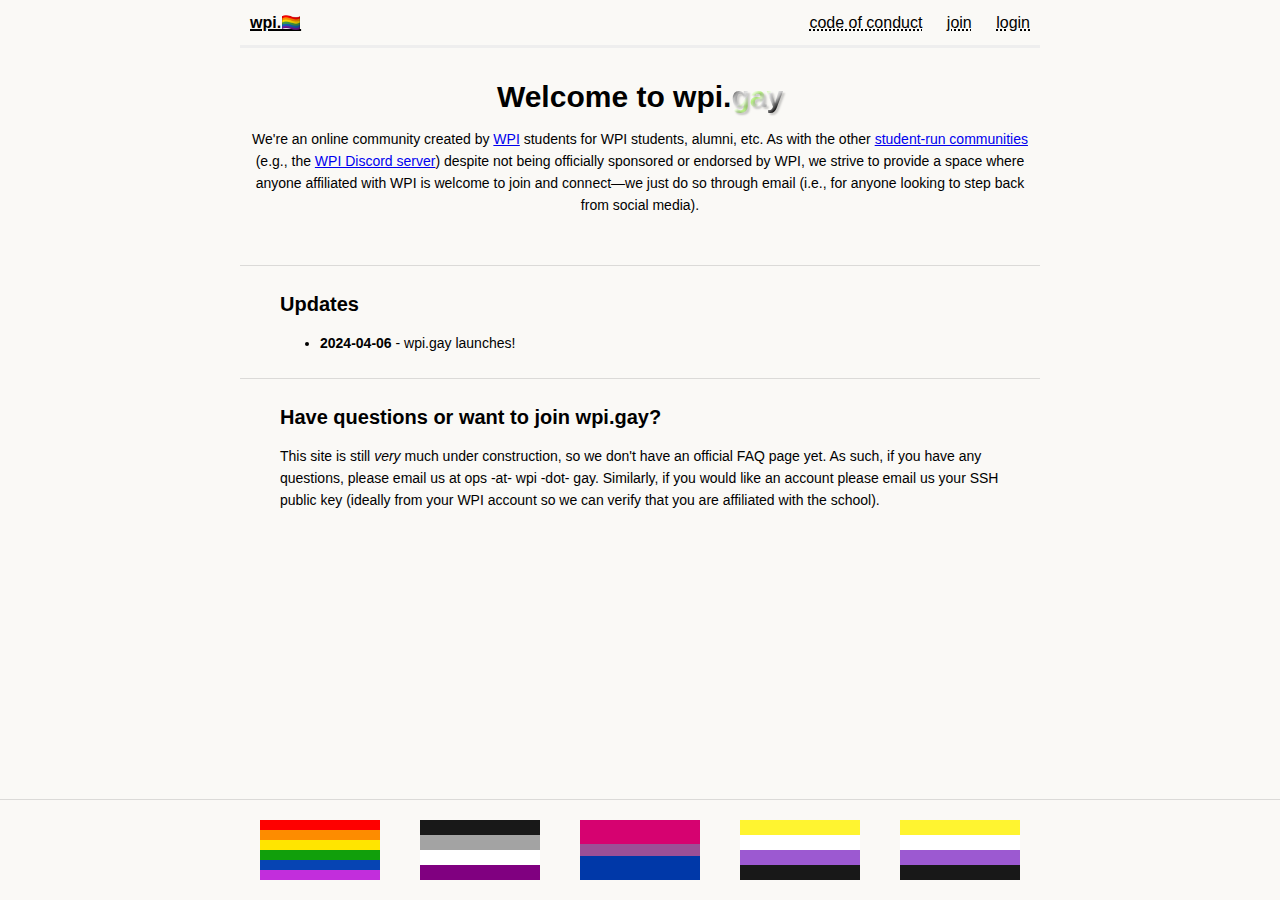
<file: index.html>
<!DOCTYPE html>
<html lang="en"><head>
<meta http-equiv="content-type" content="text/html; charset=UTF-8">
		<meta charset="utf-8">
		<title>wpi.gay</title>
		<link href="./styles.css" rel="stylesheet" type="text/css">
        <link href="./gay.css" rel="stylesheet" type="text/css">
		
		<meta name="viewport" content="width=device-width, initial-scale=1">

		<meta name="viewport" content="width=device-width, initial-scale=1">
		<meta name="keywords" content="wpi.gay">
		<meta name="description" content="wpi.gay is an unofficial WPI community run by students and alumni---primarily serving communication through email">


        <script src="https://ajax.googleapis.com/ajax/libs/jquery/3.7.1/jquery.min.js"></script>
        <script>
            $(document).ready(function(){
                var opts = ["lgbt", "ace", "aro", "agender", "bi", "nb", "trans", "pan", "lesbian"];

                $(".pride_lerp").each(function(){
                    $(this).addClass(opts[~~(Math.random() * opts.length)] + "_lerp");
                });

                $(".pride_background").each(function(){
                    $(this).addClass(opts[~~(Math.random() * opts.length)]);
                })

            });
        </script>

	</head>

	<body>
		<header class="navheader">
			<nav id="topnav" class="navbar">
                <a class="active" href="https://wpi.gay"><b>wpi.🏳️‍🌈</b></a>
				<nav class="navright loginnav">
					<a href="https://wpi.gay/code-of-conduct.html">code of conduct</a>
					<a href="#join">join</a>
					<a href="https://wpi.gay/">login</a>
				</nav>
			</nav>
		</header>

		<header class="abouthero">
            <h1>Welcome to wpi.<span class="pride_lerp bg_clip_text shadow_text">gay</span></h1>
			<p>
            We're an online community created by <a href="https://wpi.edu" rel="noopener noreferrer">WPI</a> students for WPI students, alumni, etc.

            As with the other <a href="https://hub.wpi.edu/Community" rel="noopener noreferrer">student-run communities</a> (e.g., the <a href="https://discord.com/invite/wpi" rel="noopener noreferrer">WPI Discord server</a>) despite not being officially sponsored or endorsed by WPI, we strive to provide a space where anyone affiliated with WPI is welcome to join and connect—we just do so through email (i.e., for anyone looking to step back from social media). 
			</p>
		</header>
			
		<hr>

		<section class="centeredcontent capcontentwidth" id="updates">
			<main>
				<article>
					<h2>Updates</h2>
					<p>
						</p><ul>
							<li><b>2024-04-06</b> - wpi.gay launches!</li>
						</ul>
					<p></p>
				</article>
			</main>
		</section>

		<hr>
		
		<section class="centeredcontent capcontentwidth" id="join">
			<main>
				<article>
					<h2>Have questions or want to join wpi.gay?</h2>
					<p>
                        This site is still <i>very</i> much under construction, so we don't have an official FAQ page yet. As such, if you have any questions, please email us at ops -at- wpi -dot- gay. Similarly, if you would like an account please email us your SSH public key (ideally from your WPI account so we can verify that you are affiliated with the school). 
					</p>
				</article> 
			</main>
		</section>
		
	
		<footer>
            <div class="footer_flags">
            <div class="pride_background"></div>
            <div class="pride_background"></div>
            <div class="pride_background"></div>
            <div class="pride_background"></div>
            <div class="pride_background"></div>
            </div>
		</footer>
    </body>
</html>
</file>
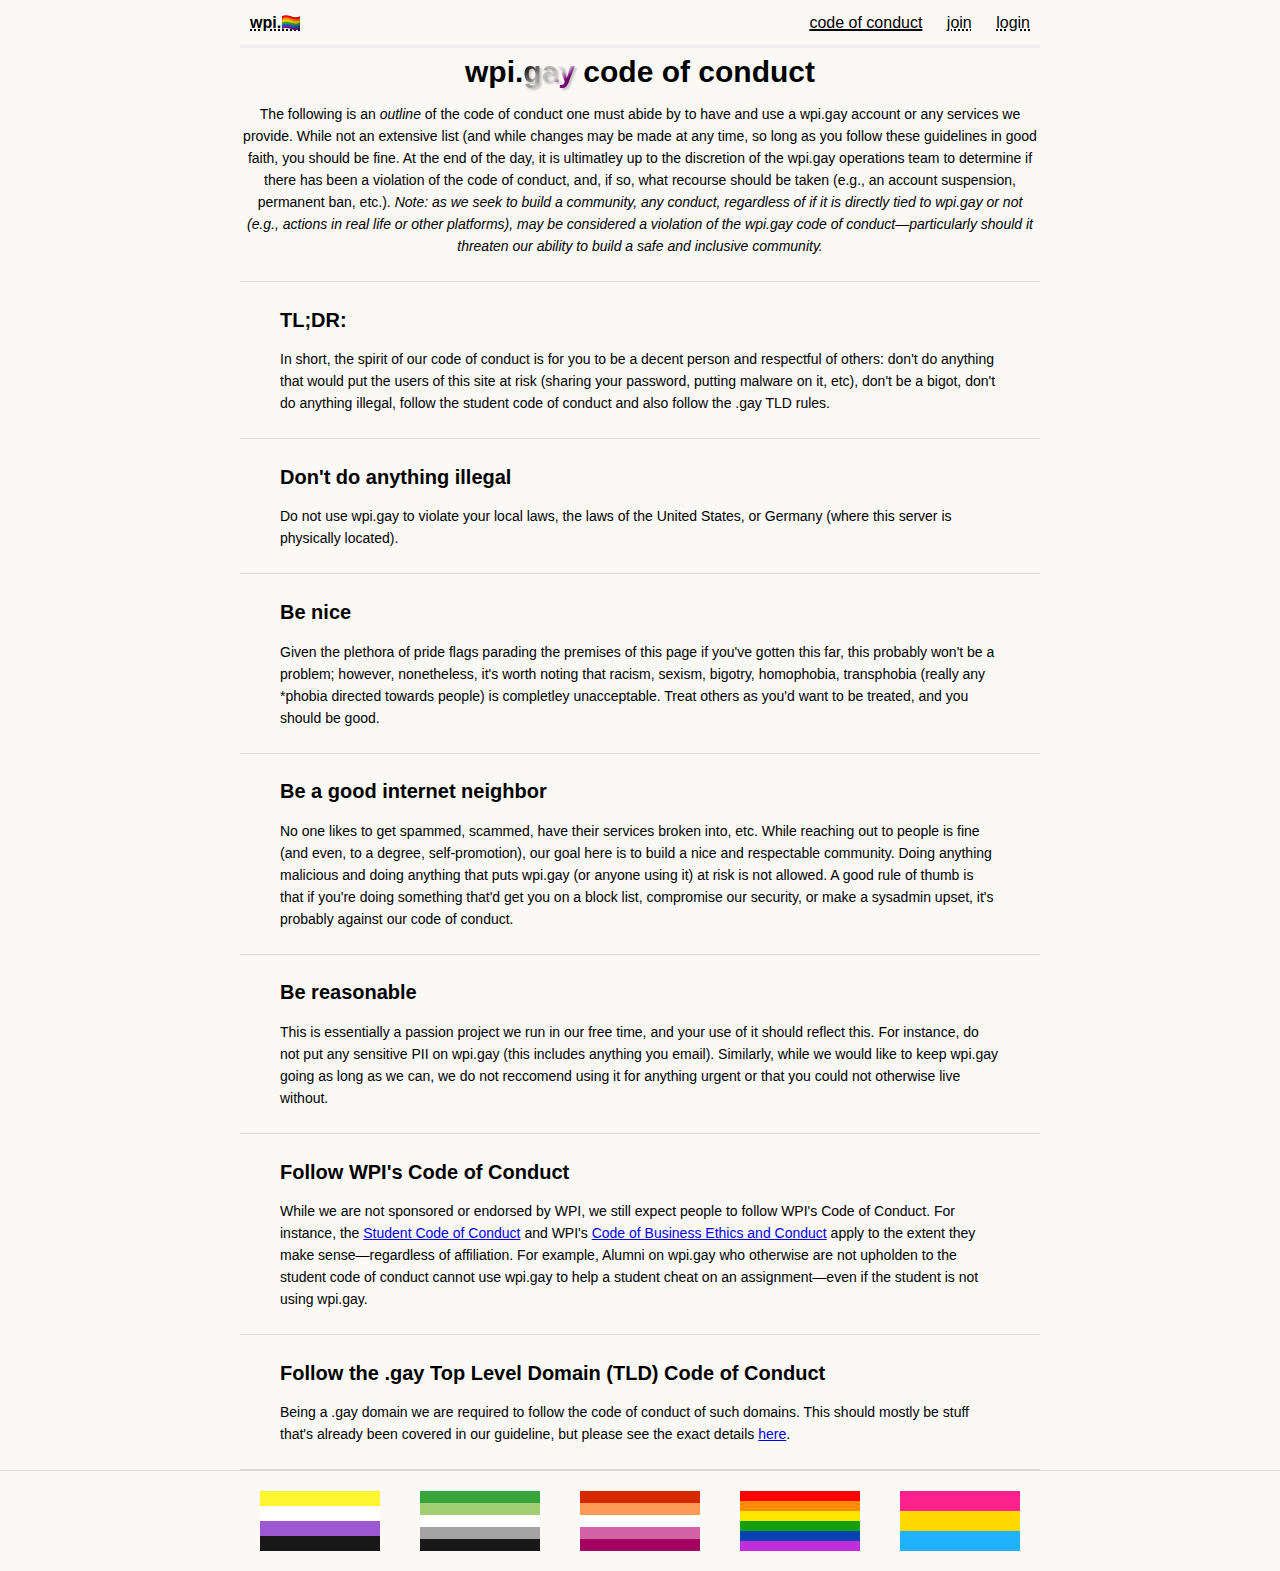
<file: code-of-conduct.html>
<!DOCTYPE html>
<html lang="en"><head>
<meta http-equiv="content-type" content="text/html; charset=UTF-8">
		<meta charset="utf-8">
		<title>wpi.gay - code of conduct</title>
		<link href="./styles.css" rel="stylesheet" type="text/css">
        <link href="./gay.css" rel="stylesheet" type="text/css">
		
		<meta name="viewport" content="width=device-width, initial-scale=1">

		<meta name="viewport" content="width=device-width, initial-scale=1">
		<meta name="keywords" content="wpi.gay">
		<meta name="description" content="wpi.gay is an unofficial WPI community run by students and alumni---primarily serving communication through email">


        <script src="https://ajax.googleapis.com/ajax/libs/jquery/3.7.1/jquery.min.js"></script>
        <script>
            $(document).ready(function(){
                var opts = ["lgbt", "ace", "aro", "agender", "bi", "nb", "trans", "pan", "lesbian"];

                $(".pride_lerp").each(function(){
                    $(this).addClass(opts[~~(Math.random() * opts.length)] + "_lerp");
                });

                $(".pride_background").each(function(){
                    $(this).addClass(opts[~~(Math.random() * opts.length)]);
                })

            });
        </script>

	</head>

	<body>
		<header class="navheader">
			<nav id="topnav" class="navbar">
		                <a href="https://wpi.gay"><b>wpi.🏳️‍🌈</b></a>
				<nav class="navright loginnav">
					<a class="active" href="https://wpi.gay/code-of-conduct.html">code of conduct</a>
					<a href="https://wpi.gay/#join">join</a>
					<a href="https://wpi.gay/">login</a>
				</nav>
			</nav>
		</header>

		<header class="abouthero">
            <h1>wpi.<span class="pride_lerp bg_clip_text shadow_text">gay</span> code of conduct</h1>
			<p>
			The following is an <i>outline</i> of the code of conduct one must abide by  to have and use a wpi.gay account or any services we provide. While not an extensive list (and while changes may be made at any time, so long as you follow these guidelines in good faith, you should be fine. At the end of the day, it is ultimatley up to the discretion of the wpi.gay operations team to determine if there has been a violation of the code of conduct, and, if so, what recourse should be taken (e.g., an account suspension, permanent ban, etc.). 
			<i>Note: as we seek to build a community, any conduct, regardless of if it is directly tied to wpi.gay or not (e.g., actions in real life or other platforms), may be considered a violation of the wpi.gay code of conduct—particularly should it threaten our ability to build a safe and inclusive community.</i>
			</p>
		</header>
			
		<hr>
		
		<section class="centeredcontent capcontentwidth">
			<main>
				<article>
					<h2>TL;DR:</h2>
					<p>
						In short, the spirit of our code of conduct is for you to be a decent person and respectful of others: don't do anything that would put the users of this site at risk (sharing your password, putting malware on it, etc), don't be a bigot, don't do anything illegal, follow the student code of conduct and also follow the .gay TLD rules.
					<p>
				</article>
			</main>
		</section>
		
		<hr>
		
		<section class="centeredcontent capcontentwidth">
			<main>
				<article>
					<h2>Don't do anything illegal</h2>
					<p>
						Do not use wpi.gay to violate your local laws, the laws of the United States, or Germany (where this server is physically located). 
					<p>
				</article>
			</main>
		</section>
		
		<hr>
		
		<section class="centeredcontent capcontentwidth">
			<main>
				<article>
					<h2>Be nice</h2>
					<p>
					 Given the plethora of pride flags parading the premises of this page if you've gotten this far, this probably won't be a problem; however, nonetheless, it's worth noting that racism, sexism, bigotry, homophobia, transphobia (really any *phobia directed towards people) is completley unacceptable. Treat others as you'd want to be treated, and you should be good. 
					<p>
				</article>
			</main>
		</section>
		
		<hr>
		
		<section class="centeredcontent capcontentwidth">
			<main>
				<article>
					<h2>Be a good internet neighbor</h2>
					<p>
						No one likes to get spammed, scammed, have their services broken into, etc. While reaching out to people is fine (and even, to a degree, self-promotion), our goal here is to build a nice and respectable community. Doing anything malicious and doing anything that puts wpi.gay (or anyone using it) at risk is not allowed. A good rule of thumb is that if you're doing something that'd get you on a block list, compromise our security, or make a sysadmin upset, it's probably against our code of conduct.
					<p>
				</article>
			</main>
		</section>
		
		<hr>
		
		<section class="centeredcontent capcontentwidth">
			<main>
				<article>
					<h2>Be reasonable</h2>
					<p>
					 This is essentially a passion project we run in our free time, and your use of it should reflect this. For instance, do not put any sensitive PII on wpi.gay (this includes anything you email). Similarly, while we would like to keep wpi.gay going as long as we can, we do not reccomend using it for anything urgent or that you could not otherwise live without. 
					<p>
				</article>
			</main>
		</section>
		
		<hr>
		
		<section class="centeredcontent capcontentwidth">
			<main>
				<article>
					<h2>Follow WPI's Code of Conduct </h2>
					<p>
						While we are not sponsored or endorsed by WPI, we still expect people to follow WPI's Code of Conduct. For instance, the <a href="https://www.wpi.edu/offices/dean-students/code-of-conduct" rel="noopener noreferrer">Student Code of Conduct</a> and WPI's <a href="https://www.wpi.edu/about/policies/code-business-ethics-and-conduct" rel="noopener noreferrer">Code of Business Ethics and Conduct</a> apply to the extent they make sense—regardless of affiliation. For example, Alumni on wpi.gay who otherwise are not upholden to the student code of conduct cannot use wpi.gay to help a student cheat on an assignment—even if the student is not using wpi.gay. 
					<p>
				</article>
			</main>
		</section>
		
		<hr>
		
		<section class="centeredcontent capcontentwidth">
			<main>
				<article>
					<h2>Follow the .gay Top Level Domain (TLD) Code of Conduct</h2>
					<p>
						Being a .gay domain we are required to follow the code of conduct of such domains. This should mostly be stuff that's already been covered in our  guideline, but please see the exact details <a href="https://www.ohhey.gay/gay-cares" rel="noopener noreferrer">here</a>.
					<p>
				</article>
			</main>
		</section>
		
		<hr>
	
		<footer>
            <div class="footer_flags">
            <div class="pride_background"></div>
            <div class="pride_background"></div>
            <div class="pride_background"></div>
            <div class="pride_background"></div>
            <div class="pride_background"></div>
            </div>
		</footer>
    </body>
</html>
</file>
<file: styles.css>
:root{
    --nav-height:   45px;	
	--background-color: #FAF9F6; 
    --max-content-width: 800px; 
	
	--divider-color: rgba(0, 0, 0, .12); 
}


html {
    scroll-padding-top: var(--nav-height);
    font-family: sans-serif; 

	background-color: var(--background-color);
}

ul, ol, p {
	font-size: 14px; 
	line-height: 22px; 
}


body {
	margin: 0px; 
	height: 100vh; 
	display: flex; 
	flex-direction:column; 
}

.navbar {
    line-height:        var(--nav-height);
    max-width:          var(--max-content-width);

    position:           fixed; 
    width:              100vw; 
    top:                0px; 
    left:               50%; 
    transform:          translate(-50%);
    border-bottom:      inset;
    background-color:   var(--background-color); 
}

/* 
 * Used to style anchors in nav 
 */ 
.navbar a {
	padding: 12px 10px;
    text-decoration-line: underline; 
    text-decoration-thickness: 2px; 
    text-decoration-style: dotted; 
	color: black; 
}

.navbar a.active {
    text-decoration-style: solid; 
}

header.navheader {
	margin-bottom: var(--nav-height);  
}

/*
 * Used to keep content around the center of the screen while preserving a max size
 */
section.centeredcontent {
	padding: 10px 40px 10px 40px; 

	margin-left: auto;
	margin-right: auto; 
	box-sizing: border-box; 
}

section.capcontentwidth {
	max-width: var(--max-content-width);
	width: 100%;
}

h1 {
	
	text-align: center;
	font-size: 30px; 
	font-weight: 600; 
}

h2 {
	font-size: 20px; 
	font-weight: 600; 
}

h3 {
	font-weight: 60; 
}

h4 {
	font-weight: 80;
	border-bottom: 1px solid var(--divider-color); 
}


/* 
 * Used to move div to the right side of nav bar 
 */
.navright {
	display: inline; 
	right: 0px;
	position: absolute; 
}


/*
 * Used to style footer 
 */
footer {
	margin-top:auto;
	width: 100%;
	font-size: 14px; 
	color: black;
	text-align: center;
	
	border-top: 1px solid var(--divider-color); 
}


hr {
	border: none; 
	height: 0px;
	border-bottom: 1px solid var(--divider-color);
	
	width: 100%; 
	max-width: var(--max-content-width); 
	
	margin-top: 0px; 
	margin-bottom: 0px; 
}

.reasons-grid {
	display: grid; 
	
	grid-template-rows: 20px auto; 
	
	grid-gap: 2.5rem;
	justify-content: center; 
	padding-bottom: 2.5rem !important;
}




.abouthero {
	flex: 0 0 200px; 
	text-align: center; 
	
	/*
	 *Centers text
	 */
	display: flex; 
	justify-content: center;
	align-items: center;
	
	/*
	 * Fade bg?
	 */
	flex-direction: column; 
	
	padding: 10px 40px 10px 40px; 
}

.abouthero h1 {
	margin: 0px; 
}

.abouthero p {
	max-width: 800px;
}




.bg_clip_text {
    background-clip: text !important;
    text-fill-color: transparent;
    text-fill-color: transparent;
    -webkit-background-clip: text;
    -moz-background-clip: text;
    -webkit-text-fill-color: transparent;
    -moz-text-fill-color: transparent;
}

.shadow_text {
    text-shadow: 2px 2px 2px rgba(0, 0, 0, 0.2);
}

.pride_background {
    width: 20vw;
    aspect-ratio: 2 / 1;
    margin: 20px; 
}

.footer_flags {
    width:      100vw;
    display:    flex;
    max-width:  var(--max-content-width); 
    margin:     auto; 
}
</file>
<file: gay.css>
/*
 * CSS Inspired by or modified from: 
 *  - http://barchok.com/flags.html
 */


.lgbt_lerp {
    background: linear-gradient(135deg, 
        #FE0000 14.3%,
		#FD8C00 28.6%,
		#FFE500 42.9%,
		#119F0B 57.1%,
		#0644B3 71.4%,
		#C22EDC 85.7%);
}

.lgbt {
	background: linear-gradient(180deg, #FE0000 16.66%,
		#FD8C00 16.66%, 33.32%,
		#FFE500 33.32%, 49.98%,
		#119F0B 49.98%, 66.64%,
		#0644B3 66.64%, 83.3%,
		#C22EDC 83.3%);
}


.ace_lerp {
	background: linear-gradient(135deg, #181818 20%, #A3A3A3 40%, #FFFFFF 65%, #800080 80%);
}

.ace {
	background: linear-gradient(180deg, #181818 25%, #A3A3A3 25%, 50%, #FFFFFF 50%, 75%, #800080 75%);
}

.aro_lerp {
	background: linear-gradient(135deg, 
        #39A33E 16.6%,
        #A2CF72 33.3%,
        #FFFFFF 50%,
        #A3A3A3 66%,
        #181818 83%);
}

.aro {
	background: linear-gradient(180deg, #39A33E 20%, #A2CF72 20%, 40%, #FFFFFF 40%, 60%, #A3A3A3 60%, 80%, #181818 80%);
}

.agender_lerp {
	background: linear-gradient(135deg,
        #181818 12.5%,
		#C3C3C3 25%,
        #FFFFFF 37.5%,
		#B8F483 50%,
        #FFFFFF 62.5%,
		#C3C3C3 75%,
        #181818 87.5%);
}

.agender {
	background: linear-gradient(180deg, #181818 14.285%,
		#C3C3C3 14.285%, 28.57%, #FFFFFF 28.57%, 42.855%,
		#B8F483 42.855%, 57.14%, #FFFFFF 57.14%, 71.425%,
		#C3C3C3 71.425%, 85.71%, #181818 85.71%);
}

.bi_lerp {
	background: linear-gradient(135deg,
        #D60270 25%,
        #9B4F96 50%,
        #0038A8 75%);
}

.bi {
	background: linear-gradient(180deg, #D60270 40%, #9B4F96 40%, 60%, #0038A8 60%);
}

.nb_lerp {
	background: linear-gradient(135deg,
        #FFF430 20%,
        #FFFFFF 40%,
        #9C59D1 60%,
        #181818 80%);
}

.nb {
	background: linear-gradient(180deg, #FFF430 25%, #FFFFFF 25%, 50%, #9C59D1 50%, 75%, #181818 75%);
}

.trans_lerp {
	background: linear-gradient(135deg,
        #5BCEFA 16.6%,
        #F5A9B8 33.3%,
        #FFFFFF 50%,
        #F5A9B8 66.6%,
        #5BCEFA 83.3%);
}

.trans {
	background: linear-gradient(180deg, #5BCEFA 20%, #F5A9B8 20%, 40%, #FFFFFF 40%, 60%, #F5A9B8 60%, 80%, #5BCEFA 80%);
}

.pan_lerp {
	background: linear-gradient(135deg,
        #FF218C 25%,
        #FFD800 50%,
        #21B1FF 75%);
}

.pan {
	background: linear-gradient(180deg, #FF218C 33.33%, #FFD800 33.33%, 66.66%, #21B1FF 66.66%);
}

/*
 * Custom
 */

.lesbian_lerp {
    background: linear-gradient(135deg,
        #D62800 16.6%, 
        #FF9B56 33.3%, 
        #FFFFFF 50%,
        #D462A6 66.6%, 
        #A40062 83.3%);
}

.lesbian {
    background: linear-gradient(180deg, 
        #D62800 20%, 
        #FF9B56 20%, 40%, 
        #FFFFFF 40%, 60%, 
        #D462A6 60%, 80%, 
        #A40062 80%
    );
}
</file>
